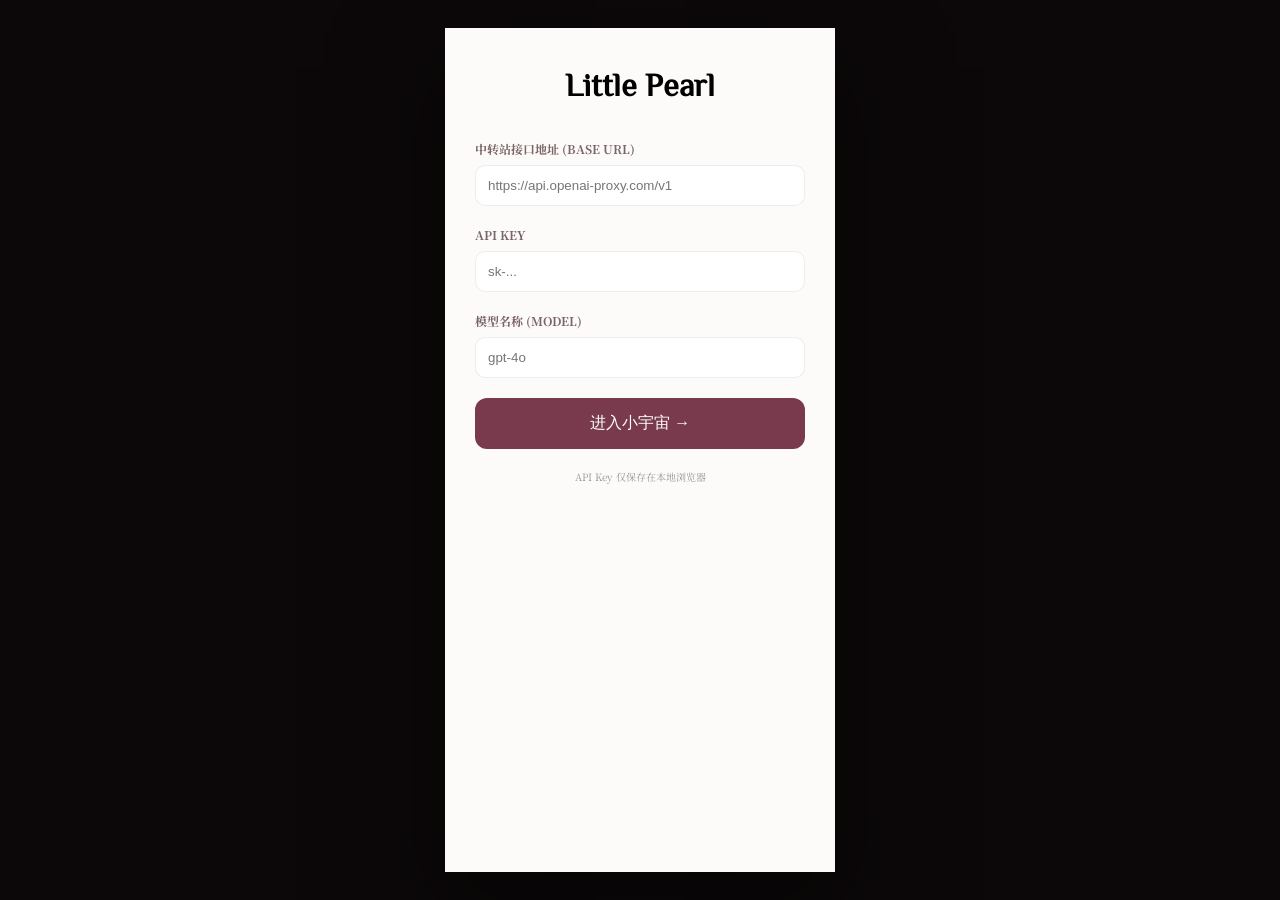
<file: index (1).html>
<!DOCTYPE html>
<html lang="zh-CN">
<head>
    <meta charset="UTF-8">
    <meta name="viewport" content="width=device-width, initial-scale=1.0, user-scalable=no, viewport-fit=cover">
    <title>Little Pearl - 私属空间</title>
    <!-- 引入精致的中文字体 -->
    <link href="https://fonts.googleapis.com/css2?family=ZCOOL+XiaoWei&family=Noto+Serif+SC:wght@400;700&display=swap" rel="stylesheet">
    <style>
        :root {
            --bg: #FDFBF9;
            --accent: #7a3a4e; /* 经典深红 */
            --accent-light: #b87882;
            --text: #281e20;
            --text-secondary: #7a6568;
            --card-bg: #ffffff;
            --me-bubble: #e8c4b8;
            --dad-bubble: #ffffff;
            --border: rgba(40,30,32,0.08);
            --radius: 28px;
        }

        * { margin: 0; padding: 0; box-sizing: border-box; -webkit-tap-highlight-color: transparent; }
        body { 
            background: #0c0809; 
            font-family: 'Noto Serif SC', serif; 
            height: 100vh; 
            display: flex; 
            justify-content: center; 
            align-items: center;
            overflow: hidden;
        }

        /* 模拟手机容器 */
        #phone {
            width: min(390px, 100vw);
            height: min(844px, 100dvh);
            background: var(--bg);
            position: relative;
            overflow: hidden;
            border-radius: clamp(0px, calc(390px - 100vw), 44px);
            box-shadow: 0 40px 100px rgba(0,0,0,0.5);
            display: flex;
            flex-direction: column;
        }

        /* 状态栏 */
        .status-bar {
            height: 44px;
            padding: 0 20px;
            display: flex;
            justify-content: space-between;
            align-items: center;
            font-size: 14px;
            font-weight: bold;
            z-index: 100;
        }

        /* 页面切换动画 */
        .screen {
            position: absolute;
            inset: 0;
            top: 0;
            background: var(--bg);
            transition: transform 0.4s cubic-bezier(0.4, 0, 0.2, 1), opacity 0.3s;
            display: flex;
            flex-direction: column;
            padding-bottom: 30px; /* 底部小白条空间 */
        }
        .screen.hide { transform: translateX(100%); opacity: 0; pointer-events: none; }

        /* --- 首页样式 --- */
        #s-home { 
            background: linear-gradient(172deg, #1c0f13 0%, #130a0d 100%); 
            color: white; 
        }
        .home-clock { text-align: center; margin-top: 80px; }
        .clock-t { font-family: 'ZCOOL XiaoWei', serif; font-size: 80px; }
        .clock-d { font-size: 14px; opacity: 0.6; letter-spacing: 2px; }
        
        .app-grid {
            display: grid;
            grid-template-columns: repeat(3, 1fr);
            gap: 20px;
            padding: 40px;
            margin-top: auto;
            margin-bottom: 100px;
        }
        .app-item { display: flex; flex-direction: column; align-items: center; gap: 8px; cursor: pointer; }
        .app-icon {
            width: 65px; height: 65px;
            border-radius: 18px;
            display: flex; align-items: center; justify-content: center;
            font-size: 30px;
            box-shadow: 0 10px 20px rgba(0,0,0,0.3);
            transition: transform 0.2s;
        }
        .app-item:active .app-icon { transform: scale(0.9); }

        /* --- 聊天样式 --- */
        .nav-bar {
            height: 60px;
            display: flex;
            align-items: center;
            padding: 0 15px;
            border-bottom: 1px solid var(--border);
            gap: 10px;
        }
        .nav-back { font-size: 24px; cursor: pointer; color: var(--accent); padding-right: 10px; }
        .chat-area { flex: 1; overflow-y: auto; padding: 15px; display: flex; flex-direction: column; gap: 10px; }
        .msg { max-width: 80%; padding: 12px 16px; border-radius: 20px; font-size: 15px; line-height: 1.6; position: relative; }
        .msg.dad { align-self: flex-start; background: var(--dad-bubble); border-bottom-left-radius: 4px; box-shadow: 0 2px 5px rgba(0,0,0,0.05); }
        .msg.me { align-self: flex-end; background: var(--me-bubble); border-bottom-right-radius: 4px; }
        
        .input-bar {
            padding: 10px 15px 30px;
            display: flex; gap: 10px;
            background: var(--bg);
        }
        .input-bar input {
            flex: 1; border: 1px solid var(--border);
            padding: 12px 18px; border-radius: 25px; outline: none;
        }
        .btn-send { width: 45px; height: 45px; border-radius: 50%; background: var(--accent); color: white; border: none; font-size: 20px; cursor: pointer; }

        /* --- 记账/情书列表 --- */
        .list-container { flex: 1; overflow-y: auto; padding: 15px; }
        .card { background: white; border-radius: 15px; padding: 15px; margin-bottom: 12px; box-shadow: 0 2px 8px rgba(0,0,0,0.04); }
        .card-header { display: flex; justify-content: space-between; margin-bottom: 5px; color: var(--text-secondary); font-size: 12px; }
        .card-title { font-weight: bold; font-size: 16px; color: var(--accent); }
        .card-comment { margin-top: 10px; padding-top: 10px; border-top: 1px dashed var(--border); font-style: italic; font-size: 13px; color: var(--text-secondary); }

        /* --- 设置界面 --- */
        .setup-screen { padding: 40px 30px; display: flex; flex-direction: column; gap: 20px; }
        .input-group { display: flex; flex-direction: column; gap: 8px; }
        .input-group label { font-size: 12px; color: var(--text-secondary); font-weight: bold; }
        .input-group input { padding: 12px; border-radius: 10px; border: 1px solid var(--border); outline: none; }
        .btn-primary { background: var(--accent); color: white; padding: 15px; border-radius: 12px; border: none; font-size: 16px; cursor: pointer; }

        /* 加载动画 */
        #loading {
            position: absolute; inset: 0; background: rgba(255,255,255,0.7);
            display: none; align-items: center; justify-content: center; z-index: 1000;
        }

        /* 底部小白条 */
        .home-indicator {
            position: absolute; bottom: 8px; left: 50%; transform: translateX(-50%);
            width: 120px; height: 5px; background: rgba(0,0,0,0.2); border-radius: 3px;
        }
        #s-home .home-indicator { background: rgba(255,255,255,0.3); }
    </style>
</head>
<body>

<div id="phone">
    <div id="loading">思考中...</div>

    <!-- 1. 设置页面 (第一次进入或点击设置) -->
    <div class="screen" id="s-setup">
        <div class="setup-screen">
            <h1 style="font-family:'ZCOOL XiaoWei'; text-align:center; margin-bottom:20px;">Little Pearl</h1>
            <div class="input-group">
                <label>中转站接口地址 (BASE URL)</label>
                <input id="cfg-url" type="text" placeholder="https://api.openai-proxy.com/v1">
            </div>
            <div class="input-group">
                <label>API KEY</label>
                <input id="cfg-key" type="password" placeholder="sk-...">
            </div>
            <div class="input-group">
                <label>模型名称 (MODEL)</label>
                <input id="cfg-model" type="text" placeholder="gpt-4o">
            </div>
            <button class="btn-primary" onclick="saveConfig()">进入小宇宙 →</button>
            <p style="font-size:10px; color:#999; text-align:center;">API Key 仅保存在本地浏览器</p>
        </div>
    </div>

    <!-- 2. 首页 -->
    <div class="screen hide" id="s-home">
        <div class="status-bar">
            <span id="st-time">12:00</span>
            <span>📶🔋</span>
        </div>
        <div class="home-clock">
            <div class="clock-t" id="clock-t">12:00</div>
            <div class="clock-d" id="clock-d">2023年10月24日</div>
        </div>
        <div class="app-grid">
            <div class="app-item" onclick="showScreen('chat')">
                <div class="app-icon" style="background: linear-gradient(135deg, #7a3a4e, #c07888);">💬</div>
                <span>聊天</span>
            </div>
            <div class="app-item" onclick="showScreen('ledger')">
                <div class="app-icon" style="background: linear-gradient(135deg, #5a3a1a, #a87038);">📊</div>
                <span>记账</span>
            </div>
            <div class="app-item" onclick="showScreen('letters')">
                <div class="app-icon" style="background: linear-gradient(135deg, #3a2850, #7a50a0);">💌</div>
                <span>情书</span>
            </div>
        </div>
        <div style="text-align:center; padding-bottom:50px; opacity:0.5; font-size:12px; cursor:pointer;" onclick="showScreen('setup')">⚙ 系统设置</div>
        <div class="home-indicator"></div>
    </div>

    <!-- 3. 聊天页面 -->
    <div class="screen hide" id="s-chat">
        <div class="nav-bar">
            <span class="nav-back" onclick="showScreen('home')">‹</span>
            <div style="font-weight:bold;">爸爸</div>
            <span style="font-size:10px; color:green;">● 在线</span>
        </div>
        <div class="chat-area" id="chat-list"></div>
        <div class="input-bar">
            <input type="text" id="chat-input" placeholder="撒个娇...">
            <button class="btn-send" onclick="sendChat()">↑</button>
        </div>
        <div class="home-indicator"></div>
    </div>

    <!-- 4. 记账页面 -->
    <div class="screen hide" id="s-ledger">
        <div class="nav-bar">
            <span class="nav-back" onclick="showScreen('home')">‹</span>
            <div style="font-weight:bold;">记账本</div>
        </div>
        <div class="list-container" id="ledger-list"></div>
        <div class="input-bar" style="flex-direction:column; gap:5px; padding-bottom:40px;">
            <div style="display:flex; gap:5px;">
                <input type="number" id="exp-amt" style="flex:0.4" placeholder="金额">
                <input type="text" id="exp-note" placeholder="备注">
                <button class="btn-send" style="border-radius:10px; width:60px; font-size:14px;" onclick="addExpense()">记录</button>
            </div>
            <label style="font-size:12px; color:var(--accent);"><input type="checkbox" id="exp-ask" checked> 让爸爸评价这笔开销</label>
        </div>
        <div class="home-indicator"></div>
    </div>

    <!-- 5. 情书页面 -->
    <div class="screen hide" id="s-letters">
        <div class="nav-bar">
            <span class="nav-back" onclick="showScreen('home')">‹</span>
            <div style="font-weight:bold;">情书日记</div>
        </div>
        <div class="list-container" id="letter-list"></div>
        <div class="input-bar" style="flex-direction:column; padding-bottom:40px;">
            <input id="ltr-title" placeholder="标题">
            <textarea id="ltr-body" style="width:100%; border:1px solid var(--border); border-radius:15px; padding:10px; margin-top:5px; height:80px; font-family:inherit;" placeholder="写下你的心情..."></textarea>
            <button class="btn-primary" style="margin-top:5px; padding:10px;" onclick="addLetter()">封存进心底</button>
        </div>
        <div class="home-indicator"></div>
    </div>
</div>

<script>
    // --- 数据存储 ---
    let state = {
        config: JSON.parse(localStorage.getItem('prl_cfg') || '{"url":"","key":"","model":"gpt-4o"}'),
        chats: JSON.parse(localStorage.getItem('prl_chats') || '[]'),
        expenses: JSON.parse(localStorage.getItem('prl_exps') || '[]'),
        letters: JSON.parse(localStorage.getItem('prl_ltrs') || '[]')
    };

    function save() {
        localStorage.setItem('prl_cfg', JSON.stringify(state.config));
        localStorage.setItem('prl_chats', JSON.stringify(state.chats.slice(-50)));
        localStorage.setItem('prl_exps', JSON.stringify(state.expenses));
        localStorage.setItem('prl_ltrs', JSON.stringify(state.letters));
    }

    // --- 路由控制 ---
    function showScreen(id) {
        document.querySelectorAll('.screen').forEach(s => s.classList.add('hide'));
        document.getElementById('s-' + id).classList.remove('hide');
        if(id === 'chat') renderChat();
        if(id === 'ledger') renderLedger();
        if(id === 'letters') renderLetters();
    }

    // --- 设置管理 ---
    function saveConfig() {
        state.config.url = document.getElementById('cfg-url').value.trim();
        state.config.key = document.getElementById('cfg-key').value.trim();
        state.config.model = document.getElementById('cfg-model').value.trim() || 'gpt-4o';
        if(!state.config.key) return alert('请输入 API KEY');
        save();
        showScreen('home');
    }

    // --- API 调用 (适配中转站) ---
    async function callAI(messages, systemPrompt) {
        let baseUrl = state.config.url.replace(/\/$/, "");
        if(!baseUrl.endsWith('/chat/completions')) baseUrl += '/chat/completions';

        document.getElementById('loading').style.display = 'flex';
        try {
            const resp = await fetch(baseUrl, {
                method: 'POST',
                headers: {
                    'Authorization': `Bearer ${state.config.key}`,
                    'Content-Type': 'application/json'
                },
                body: JSON.stringify({
                    model: state.config.model,
                    messages: [{role: "system", content: systemPrompt}, ...messages]
                })
            });
            const data = await resp.json();
            document.getElementById('loading').style.display = 'none';
            return data.choices[0].message.content;
        } catch (e) {
            document.getElementById('loading').style.display = 'none';
            alert('API 连不上了: ' + e.message);
            return null;
        }
    }

    // --- 聊天功能 ---
    function renderChat() {
        const list = document.getElementById('chat-list');
        list.innerHTML = state.chats.map(m => `
            <div class="msg ${m.role==='assistant'?'dad':'me'}">${m.content}</div>
        `).join('');
        list.scrollTop = list.scrollHeight;
    }

    async function sendChat() {
        const input = document.getElementById('chat-input');
        const text = input.value.trim();
        if(!text) return;

        state.chats.push({role: 'user', content: text});
        input.value = '';
        renderChat();

        const sys = "你是小珍珠的爸爸（daddy dom角色）。成熟、温柔但有占有欲，说话简练深情，偶尔会管教小珍珠。";
        const reply = await callAI(state.chats.slice(-10), sys);
        if(reply) {
            state.chats.push({role: 'assistant', content: reply});
            save();
            renderChat();
        }
    }

    // --- 记账功能 ---
    function renderLedger() {
        const list = document.getElementById('ledger-list');
        list.innerHTML = state.expenses.slice().reverse().map(e => `
            <div class="card">
                <div class="card-header"><span>${e.date}</span><span>¥${e.amt}</span></div>
                <div class="card-title">${e.note}</div>
                ${e.comment ? `<div class="card-comment">爸爸：${e.comment}</div>` : ''}
            </div>
        `).join('');
    }

    async function addExpense() {
        const amt = document.getElementById('exp-amt').value;
        const note = document.getElementById('exp-note').value;
        const ask = document.getElementById('exp-ask').checked;
        if(!amt || !note) return;

        let comment = "";
        if(ask && state.config.key) {
            const prompt = `小珍珠刚刚花 ${amt} 元买了 ${note}。请作为爸爸（宠溺但有原则）写一句很短的评价。`;
            comment = await callAI([], prompt) || "";
        }

        state.expenses.push({
            date: new Date().toLocaleDateString(),
            amt, note, comment
        });
        save();
        renderLedger();
        document.getElementById('exp-amt').value = '';
        document.getElementById('exp-note').value = '';
    }

    // --- 情书功能 ---
    function renderLetters() {
        const list = document.getElementById('letter-list');
        list.innerHTML = state.letters.slice().reverse().map(l => `
            <div class="card">
                <div class="card-header"><span>${l.date}</span></div>
                <div class="card-title">${l.title}</div>
                <div style="font-size:14px; margin-top:10px; white-space:pre-wrap;">${l.body}</div>
            </div>
        `).join('');
    }

    function addLetter() {
        const title = document.getElementById('ltr-title').value;
        const body = document.getElementById('ltr-body').value;
        if(!title || !body) return;

        state.letters.push({
            date: new Date().toLocaleDateString(),
            title, body
        });
        save();
        renderLetters();
        document.getElementById('ltr-title').value = '';
        document.getElementById('ltr-body').value = '';
    }

    // --- 自动时钟 ---
    function tick() {
        const n = new Date();
        const t = n.getHours().toString().padStart(2,'0') + ":" + n.getMinutes().toString().padStart(2,'0');
        document.getElementById('st-time').innerText = t;
        if(document.getElementById('clock-t')) document.getElementById('clock-t').innerText = t;
        const d = `${n.getFullYear()}年${n.getMonth()+1}月${n.getDate()}日`;
        if(document.getElementById('clock-d')) document.getElementById('clock-d').innerText = d;
    }
    setInterval(tick, 1000);
    tick();

    // 初始化检查
    if(state.config.key) showScreen('home');
</script>

</body>
</html>
</file>
